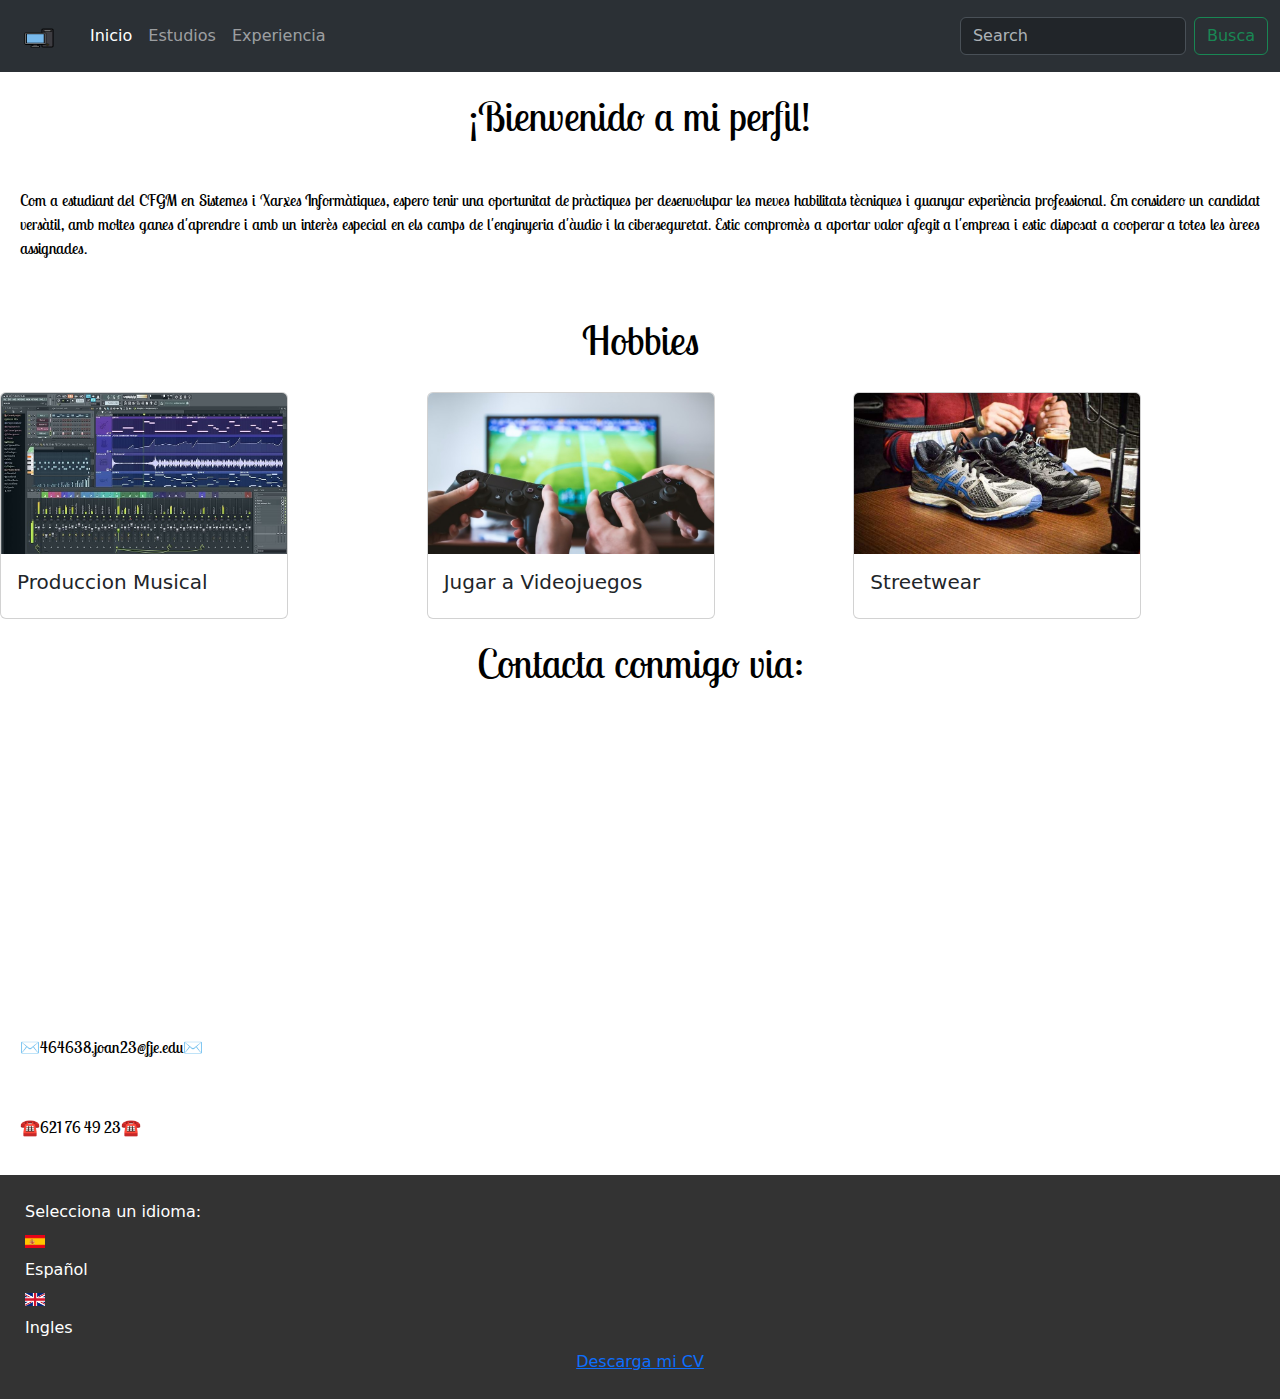
<file: index.html>
<!DOCTYPE html>
<html lang="en">
<head>
    <meta charset="UTF-8">
    <meta name="viewport" content="width=device-width, initial-scale=1.0">
    <title>Curriculum Iker</title>
    <link href="https://cdn.jsdelivr.net/npm/bootstrap@5.3.3/dist/css/bootstrap.min.css" rel="stylesheet" integrity="sha384-QWTKZyjpPEjISv5WaRU9OFeRpok6YctnYmDr5pNlyT2bRjXh0JMhjY6hW+ALEwIH" crossorigin="anonymous">
    <link rel="stylesheet" href="./css/estils.css">
    <link rel="shortcut icon" href="./img/logo.png" type="image/x-icon">
    <link rel="preconnect" href="https://fonts.googleapis.com">
    <link rel="preconnect" href="https://fonts.gstatic.com" crossorigin>
    <link href="https://fonts.googleapis.com/css2?family=Lobster+Two:ital,wght@0,400;0,700;1,400;1,700&display=swap" rel="stylesheet">
</head>
<body>
    <script src="https://cdn.jsdelivr.net/npm/bootstrap@5.3.3/dist/js/bootstrap.bundle.min.js" integrity="sha384-YvpcrYf0tY3lHB60NNkmXc5s9fDVZLESaAA55NDzOxhy9GkcIdslK1eN7N6jIeHz" crossorigin="anonymous"></script>
    <header>
        <nav class="navbar navbar-expand-lg bg-body-tertiary" data-bs-theme="dark">
            <div class="container-fluid">
                <nav class="navbar bg-body-tertiary">
                    <div class="container">
                      <a class="navbar-brand" href="#">
                        <img src="./img/logo.png" alt="Bootstrap" width="30" height="24">
                      </a>
                    </div>
                  </nav>
                <button class="navbar-toggler" type="button" data-bs-toggle="collapse" data-bs-target="#navbarSupportedContent" aria-controls="navbarSupportedContent" aria-expanded="false" aria-label="Toggle navigation">
                  <span class="navbar-toggler-icon"></span>
                </button>
                <div class="collapse navbar-collapse" id="navbarSupportedContent">
                  <ul class="navbar-nav me-auto mb-2 mb-lg-0">
                    <li class="nav-item">
                      <a class="nav-link active" aria-current="page" href="./index.html">Inicio</a>
                    </li>
                    <li class="nav-item">
                      <a class="nav-link" href="./view/estudis.html">Estudios</a>
                    </li>
                    <li class="nav-item">
                      <a class="nav-link" href="./view/experiencia.html">Experiencia</a>
                    </li>    
                  </ul>
                  <form class="d-flex" role="search">
                    <input class="form-control me-2" type="search" placeholder="Search" aria-label="Search">
                    <button class="btn btn-outline-success" type="submit">Busca</button>
                  </form>
                </div>
              </div>
            </nav>
          </nav>
    </header>
    <div class="titulo">
    <h1>¡Bienvenido a mi perfil!</h1>
    </div>
    <div class="textos1">
     <p>Com a estudiant del CFGM en Sistemes i Xarxes Informàtiques, espero tenir una oportunitat de pràctiques per desenvolupar les meves habilitats tècniques i guanyar experiència professional. Em considero un candidat versàtil, amb moltes ganes d'aprendre i amb un interès especial en els camps de l'enginyeria d'àudio i la ciberseguretat. Estic compromès a aportar valor afegit a l'empresa i estic disposat a cooperar a totes les àrees assignades.
    </p>   
    </div>
    <div class="titulo">
      <h1>Hobbies</h1>
  </div>
  <div class="contenedor-flex">
    <div class="card2">
      <div class="card" style="width: 18rem;">
        <img src="./img/hob1.jpg" class="card-img-top" alt="...">
        <div class="card-body">
          <h5 class="card-title">Produccion Musical</h5>
        </div>
      </div>
    </div>
    <div class="card2">
      <div class="card" style="width: 18rem;">
        <img src="./img/hob2.jpg" class="card-img-top" alt="...">
        <div class="card-body">
          <h5 class="card-title">Jugar a Videojuegos</h5>
        </div>
      </div>
    </div>
    <div class="card2">
      <div class="card" style="width: 18rem;">
        <img src="./img/hob3.jpg" class="card-img-top" alt="...">
        <div class="card-body">
          <h5 class="card-title">Streetwear</h5>
        </div>
      </div>
    </div>
    </div>
    </div>
  </div>
    <div class="titulo">
        <h1>Contacta conmigo via:</h1>
    </div>
    <div class="contenedor-flex">
        <iframe src="https://www.google.com/maps/embed?pb=!1m18!1m12!1m3!1d2995.1128636251487!2d2.1047222754404538!3d41.34990049832059!2m3!1f0!2f0!3f0!3m2!1i1024!2i768!4f13.1!3m3!1m2!1s0x12a498d64bd023fd%3A0x26089fc39cb352a3!2sJesuitas%20Bellvitge%20-%20Centro%20de%20Estudios%20Joan%20XXIII!5e0!3m2!1sca!2ses!4v1714141359834!5m2!1sca!2ses" width="400" height="300" style="border:0;" allowfullscreen="" loading="lazy" referrerpolicy="no-referrer-when-downgrade" class="card2"></iframe>
    </div>
    <div class="textos2">
    <p>✉️464638.joan23@fje.edu✉️</p>
    </div>
    <div class="textos2">
    <p>☎️621 76 49 23☎️</p>
    </div>
    <footer>
        <p>Selecciona un idioma:</p>
        <a href="./index.html"><img src="./img/esp.png" alt=""></a>
        <p>Español</p>
        <a href="./view/en/index_en.html"><img src="./img/eng.jpg" alt=""></a>
        <p>Ingles</p>
        <div class="contenedor-flex">
        <a href="https://drive.usercontent.google.com/u/0/uc?id=1cZrj9scFrBq3fXDsBuHYjrIKKdFHmf4o&export=download" >Descarga mi CV</a>
        </div>
    </footer>
</body>
</html>
</file>
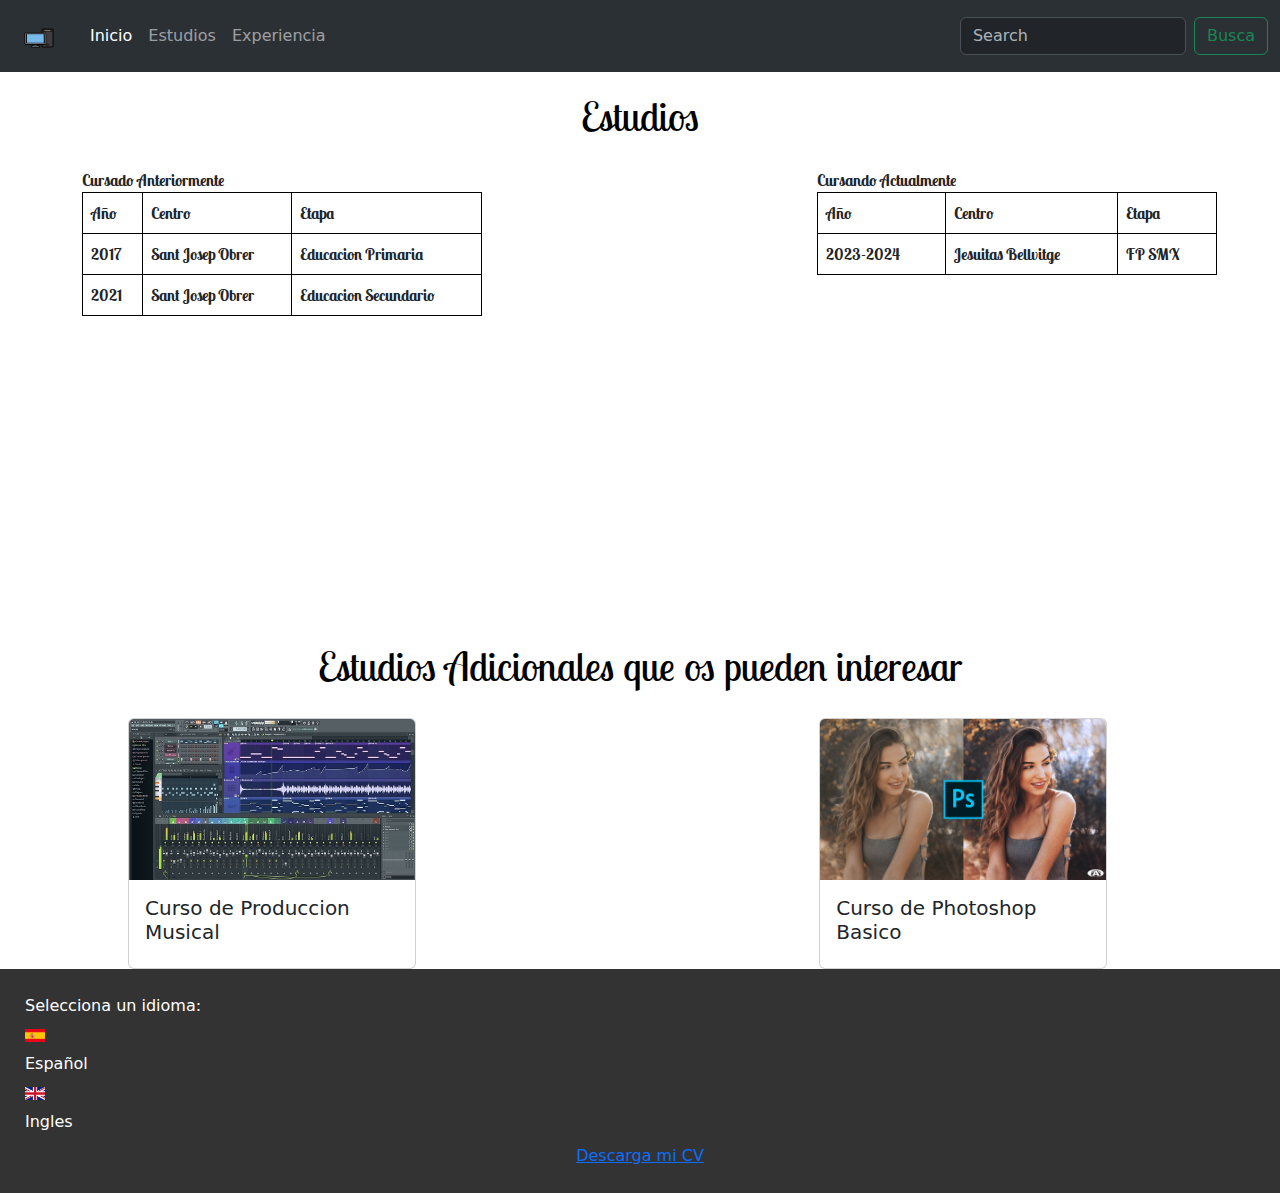
<file: view/estudis.html>
<!DOCTYPE html>
<html lang="en">
<head>
    <meta charset="UTF-8">
    <meta name="viewport" content="width=device-width, initial-scale=1.0">
    <title>Curriculum Iker</title>
    <link href="https://cdn.jsdelivr.net/npm/bootstrap@5.3.3/dist/css/bootstrap.min.css" rel="stylesheet" integrity="sha384-QWTKZyjpPEjISv5WaRU9OFeRpok6YctnYmDr5pNlyT2bRjXh0JMhjY6hW+ALEwIH" crossorigin="anonymous">
    <link rel="stylesheet" href="../css/estils.css">
    <link rel="shortcut icon" href="../img/logo.png" type="image/x-icon">
    <link rel="preconnect" href="https://fonts.googleapis.com">
    <link rel="preconnect" href="https://fonts.gstatic.com" crossorigin>
    <link href="https://fonts.googleapis.com/css2?family=Lobster+Two:ital,wght@0,400;0,700;1,400;1,700&display=swap" rel="stylesheet">
</head>
<body>
    <script src="https://cdn.jsdelivr.net/npm/bootstrap@5.3.3/dist/js/bootstrap.bundle.min.js" integrity="sha384-YvpcrYf0tY3lHB60NNkmXc5s9fDVZLESaAA55NDzOxhy9GkcIdslK1eN7N6jIeHz" crossorigin="anonymous"></script>
    <header>
        <nav class="navbar navbar-expand-lg bg-body-tertiary" data-bs-theme="dark">
            <div class="container-fluid">
                <nav class="navbar bg-body-tertiary">
                    <div class="container">
                      <a class="navbar-brand" href="#">
                        <img src="../img/logo.png" alt="Bootstrap" width="30" height="24">
                      </a>
                    </div>
                  </nav>
                <button class="navbar-toggler" type="button" data-bs-toggle="collapse" data-bs-target="#navbarSupportedContent" aria-controls="navbarSupportedContent" aria-expanded="false" aria-label="Toggle navigation">
                  <span class="navbar-toggler-icon"></span>
                </button>
                <div class="collapse navbar-collapse" id="navbarSupportedContent">
                  <ul class="navbar-nav me-auto mb-2 mb-lg-0">
                    <li class="nav-item">
                      <a class="nav-link active" aria-current="page" href="../index.html">Inicio</a>
                    </li>
                    <li class="nav-item">
                      <a class="nav-link" href="../view/estudis.html">Estudios</a>
                    </li>
                    <li class="nav-item">
                      <a class="nav-link" href="../view/experiencia.html">Experiencia</a>
                    </li>    
                  </ul>
                  <form class="d-flex" role="search">
                    <input class="form-control me-2" type="search" placeholder="Search" aria-label="Search">
                    <button class="btn btn-outline-success" type="submit">Busca</button>
                  </form>
                </div>
              </div>
            </nav>
          </nav>
    </header>
<div class="titulo">
<h1>Estudios</h1>
</div>
<div>
  <div class="container">
    <div class="column">Cursado Anteriormente
      <table border="1">
        <tr>
            <th>Año</th>
            <th colspan="1">Centro</th>
            <th>Etapa</th>
        </tr>
        <tr>
            <th>2017</th>
            <th>Sant Josep Obrer</th>
            <th>Educacion Primaria</th>
        </tr>
        <tr>
          <th>2021</th>
          <th>Sant Josep Obrer</th>
          <th>Educacion Secundario </th>
      </tr>
    </table>
    <iframe src="https://www.google.com/maps/embed?pb=!1m18!1m12!1m3!1d2993.9395435674446!2d2.1024917!3d41.37539820000001!2m3!1f0!2f0!3f0!3m2!1i1024!2i768!4f13.1!3m3!1m2!1s0x12a49903f79f89a9%3A0xa4863ccd5bae5d59!2sCol%C2%B7legi%20Sant%20Josep%20Obrer!5e0!3m2!1sca!2ses!4v1714744679486!5m2!1sca!2ses" width="400" height="300" style="border:0;" allowfullscreen="" loading="lazy" referrerpolicy="no-referrer-when-downgrade"></iframe>
    </div>

    <div class="column2">Cursando Actualmente
      <table border="1">
        <tr>
            <th>Año</th>
            <th colspan="1">Centro</th>
            <th>Etapa</th>
        </tr>
        <tr>
            <th>2023-2024</th>
            <th>Jesuitas Bellvitge</th>
            <th>FP SMX</th>
        </tr>
    </table>
    <iframe src="https://www.google.com/maps/embed?pb=!1m18!1m12!1m3!1d2995.112863625156!2d2.1047222754404635!3d41.34990049832059!2m3!1f0!2f0!3f0!3m2!1i1024!2i768!4f13.1!3m3!1m2!1s0x12a498d64bd023fd%3A0x26089fc39cb352a3!2sJesuitas%20Bellvitge%20-%20Centro%20de%20Estudios%20Joan%20XXIII!5e0!3m2!1sca!2ses!4v1714744823272!5m2!1sca!2ses" width="400" height="300" style="border:0;" allowfullscreen="" loading="lazy" referrerpolicy="no-referrer-when-downgrade"></iframe> 
    </div>
</div>
<div class="titulo">
  <h1>Estudios Adicionales que os pueden interesar</h1>
</div>
<div class="contenedor-flex3">
  <div class="card2">
    <div class="card" style="width: 18rem;">
      <img src="../img/hob1.jpg" class="card-img-top" alt="...">
      <div class="card-body">
        <h5 class="card-title">Curso de Produccion Musical</h5>
      </div>
    </div>
  </div>
  <div class="contenedor-flex4">
    <div class="card2">
      <div class="card" style="width: 18rem;">
        <img src="../img/ad1.jpg" class="card-img-top" alt="...">
        <div class="card-body">
          <h5 class="card-title">Curso de Photoshop Basico</h5>
        </div>
      </div>
  </div>
  </div>
</div>
<footer>
    <p>Selecciona un idioma:</p>
    <a href="./estudis.html"><img src="../img/esp.png" alt=""></a>
    <p>Español</p>
    <a href="./en/education.html"><img src="../img/eng.jpg" alt=""></a>
    <p>Ingles</p>
    <div class="contenedor-flex">
    <a href="https://drive.usercontent.google.com/u/0/uc?id=1cZrj9scFrBq3fXDsBuHYjrIKKdFHmf4o&export=download" >Descarga mi CV</a>
    </div>
</footer>
</body>
</html>
</file>
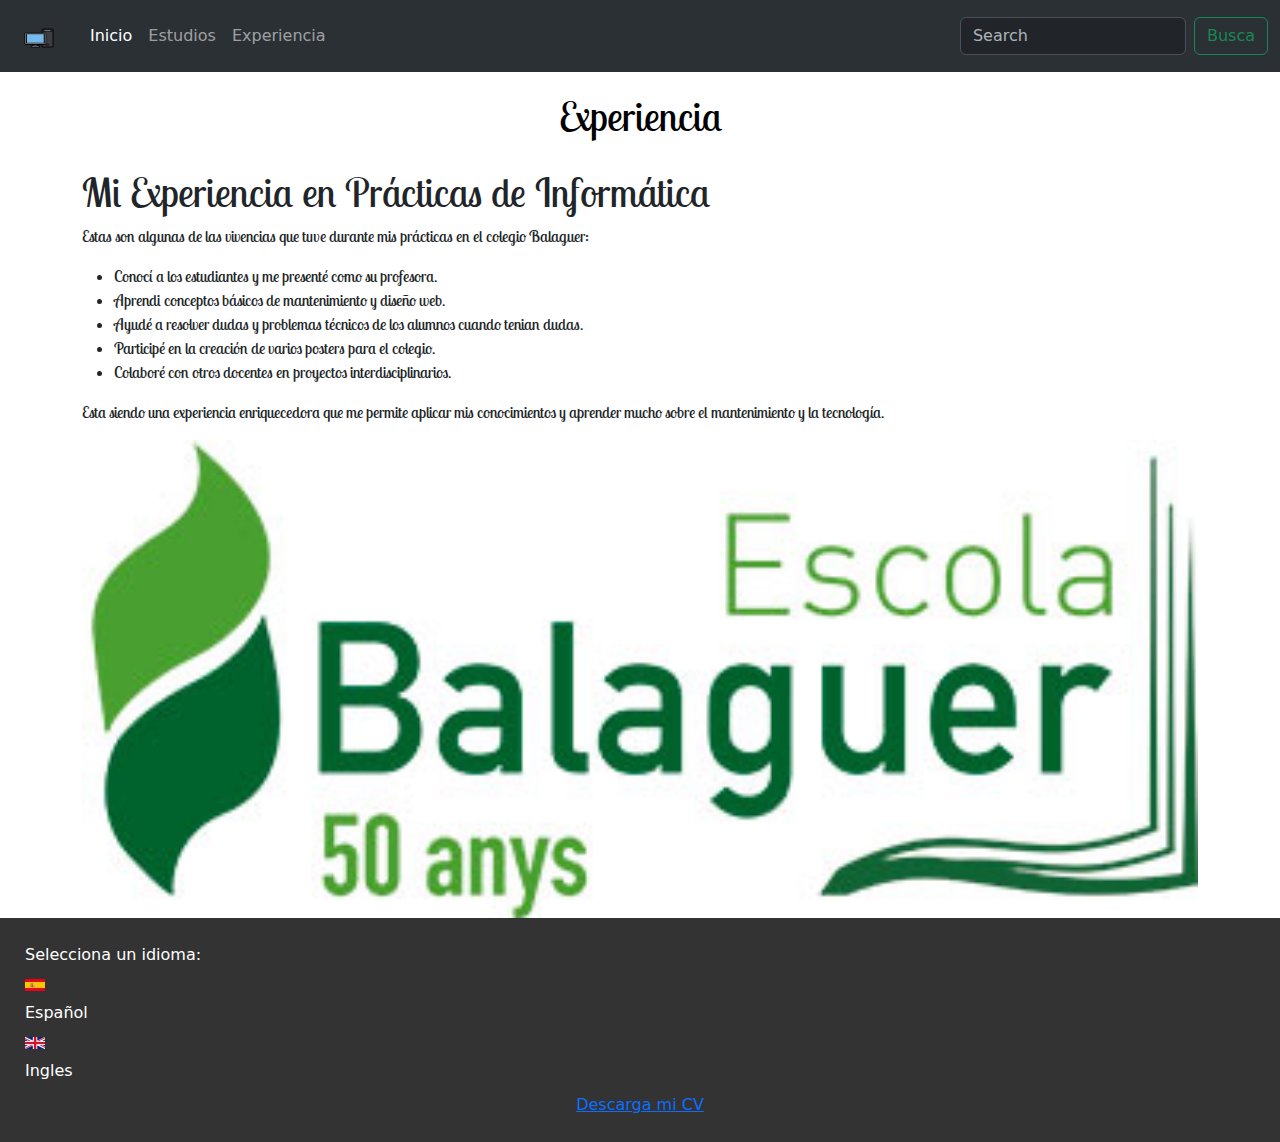
<file: view/experiencia.html>
<!DOCTYPE html>
<html lang="en">
<head>
    <meta charset="UTF-8">
    <meta name="viewport" content="width=device-width, initial-scale=1.0">
    <title>Curriculum Iker</title>
    <link href="https://cdn.jsdelivr.net/npm/bootstrap@5.3.3/dist/css/bootstrap.min.css" rel="stylesheet" integrity="sha384-QWTKZyjpPEjISv5WaRU9OFeRpok6YctnYmDr5pNlyT2bRjXh0JMhjY6hW+ALEwIH" crossorigin="anonymous">
    <link rel="stylesheet" href="../css/estils.css">
    <link rel="shortcut icon" href="../img/logo.png" type="image/x-icon">
    <link rel="preconnect" href="https://fonts.googleapis.com">
    <link rel="preconnect" href="https://fonts.gstatic.com" crossorigin>
    <link href="https://fonts.googleapis.com/css2?family=Lobster+Two:ital,wght@0,400;0,700;1,400;1,700&display=swap" rel="stylesheet">
</head>
<body>
    <script src="https://cdn.jsdelivr.net/npm/bootstrap@5.3.3/dist/js/bootstrap.bundle.min.js" integrity="sha384-YvpcrYf0tY3lHB60NNkmXc5s9fDVZLESaAA55NDzOxhy9GkcIdslK1eN7N6jIeHz" crossorigin="anonymous"></script>
    <header>
        <nav class="navbar navbar-expand-lg bg-body-tertiary" data-bs-theme="dark">
            <div class="container-fluid">
                <nav class="navbar bg-body-tertiary">
                    <div class="container">
                      <a class="navbar-brand" href="#">
                        <img src="../img/logo.png" alt="Bootstrap" width="30" height="24">
                      </a>
                    </div>
                  </nav>
                <button class="navbar-toggler" type="button" data-bs-toggle="collapse" data-bs-target="#navbarSupportedContent" aria-controls="navbarSupportedContent" aria-expanded="false" aria-label="Toggle navigation">
                  <span class="navbar-toggler-icon"></span>
                </button>
                <div class="collapse navbar-collapse" id="navbarSupportedContent">
                  <ul class="navbar-nav me-auto mb-2 mb-lg-0">
                    <li class="nav-item">
                      <a class="nav-link active" aria-current="page" href="../index.html">Inicio</a>
                    </li>
                    <li class="nav-item">
                      <a class="nav-link" href="../view/estudis.html">Estudios</a>
                    </li>
                    <li class="nav-item">
                      <a class="nav-link" href="../view/experiencia.html">Experiencia</a>
                    </li>    
                  </ul>
                  <form class="d-flex" role="search">
                    <input class="form-control me-2" type="search" placeholder="Search" aria-label="Search">
                    <button class="btn btn-outline-success" type="submit">Busca</button>
                  </form>
                </div>
              </div>
            </nav>
          </nav>
    </header>
<div class="titulo">
<h1>Experiencia</h1>
</div>
<div class="container">
  <div class="column3">
  <h1>Mi Experiencia en Prácticas de Informática</h1>
  <p>Estas son algunas de las vivencias que tuve durante mis prácticas en el colegio Balaguer:</p>
  <ul>
      <li>Conocí a los estudiantes y me presenté como su profesora.</li>
      <li>Aprendi conceptos básicos de mantenimiento y diseño web.</li>
      <li>Ayudé a resolver dudas y problemas técnicos de los alumnos cuando tenian dudas.</li>
      <li>Participé en la creación de varios posters para el colegio.</li>
      <li>Colaboré con otros docentes en proyectos interdisciplinarios.</li>
  </ul>
  <p>Esta siendo una experiencia enriquecedora que me permite aplicar mis conocimientos y aprender mucho sobre el mantenimiento y la tecnología.</p>
  </div>
</div>
<div class="container">
    <img src="../img/cole.jpg" alt="escola balaguer" class="column4">
  </div>
</div>
<footer>
    <p>Selecciona un idioma:</p>
    <a href="./experiencia.html"><img src="../img/esp.png" alt=""></a>
    <p>Español</p>
    <a href="./en/experience.html"><img src="../img/eng.jpg" alt=""></a>
    <p>Ingles</p>
    <div class="contenedor-flex">
    <a href="https://drive.usercontent.google.com/u/0/uc?id=1cZrj9scFrBq3fXDsBuHYjrIKKdFHmf4o&export=download" >Descarga mi CV</a>
    </div>
</footer>
</body>
</html>
</file>
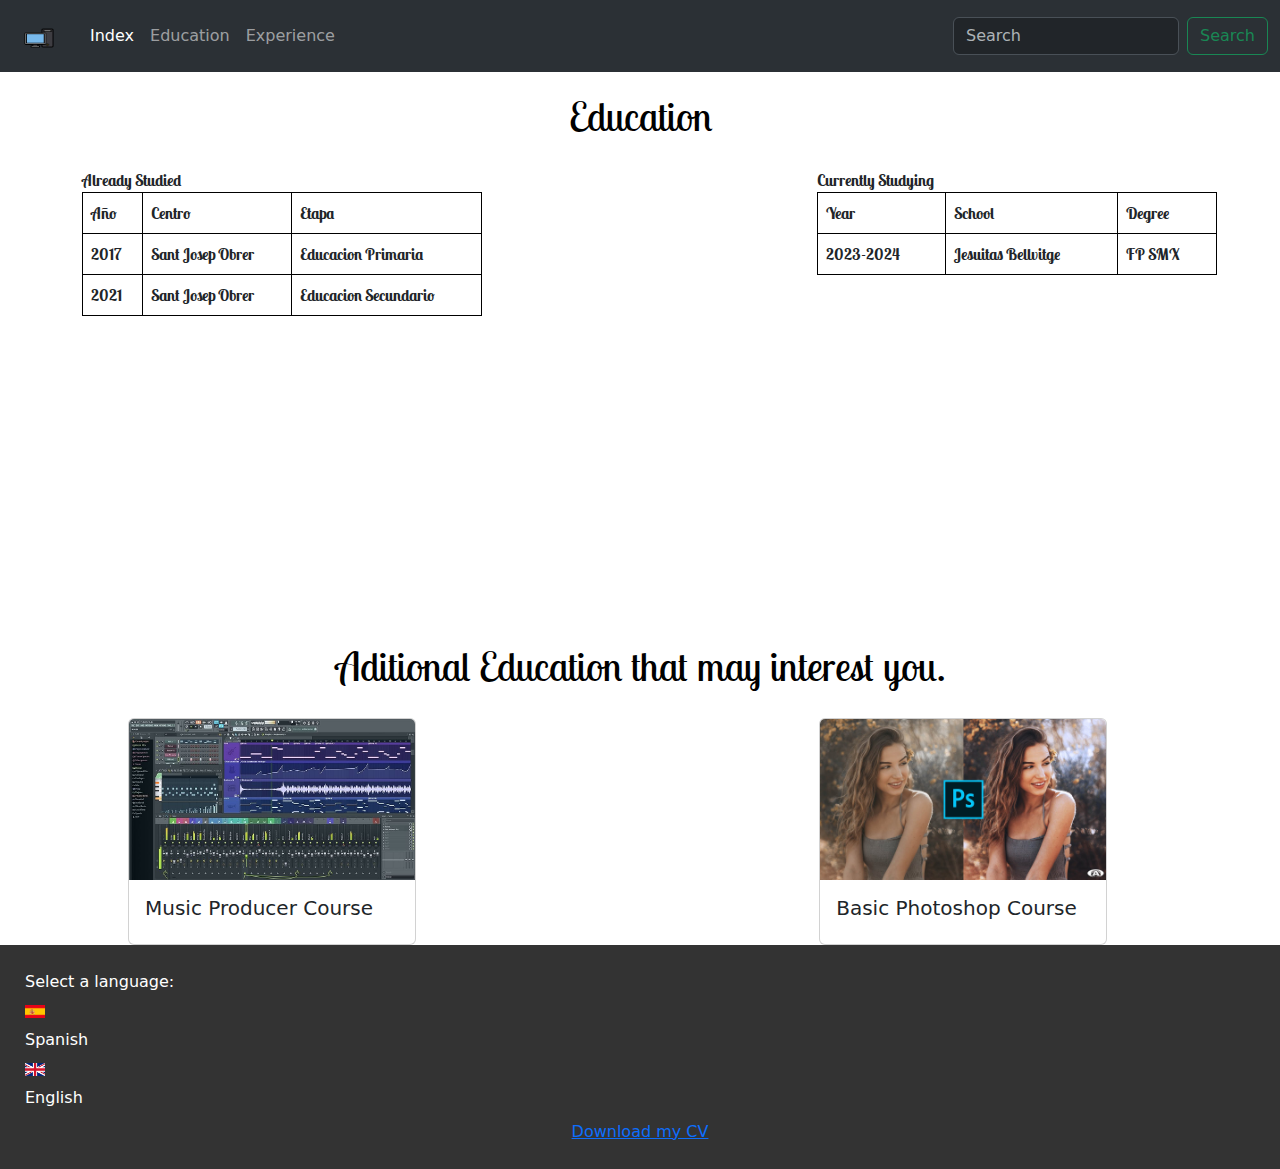
<file: view/en/education.html>
<!DOCTYPE html>
<html lang="en">
<head>
    <meta charset="UTF-8">
    <meta name="viewport" content="width=device-width, initial-scale=1.0">
    <title>Iker's CV</title>
    <link href="https://cdn.jsdelivr.net/npm/bootstrap@5.3.3/dist/css/bootstrap.min.css" rel="stylesheet" integrity="sha384-QWTKZyjpPEjISv5WaRU9OFeRpok6YctnYmDr5pNlyT2bRjXh0JMhjY6hW+ALEwIH" crossorigin="anonymous">
    <link rel="stylesheet" href="../../css/estils.css">
    <link rel="shortcut icon" href="../../img/logo.png" type="image/x-icon">
    <link rel="preconnect" href="https://fonts.googleapis.com">
    <link rel="preconnect" href="https://fonts.gstatic.com" crossorigin>
    <link href="https://fonts.googleapis.com/css2?family=Lobster+Two:ital,wght@0,400;0,700;1,400;1,700&display=swap" rel="stylesheet">
</head>
<body>
    <script src="https://cdn.jsdelivr.net/npm/bootstrap@5.3.3/dist/js/bootstrap.bundle.min.js" integrity="sha384-YvpcrYf0tY3lHB60NNkmXc5s9fDVZLESaAA55NDzOxhy9GkcIdslK1eN7N6jIeHz" crossorigin="anonymous"></script>
    <header>
        <nav class="navbar navbar-expand-lg bg-body-tertiary" data-bs-theme="dark">
            <div class="container-fluid">
                <nav class="navbar bg-body-tertiary">
                    <div class="container">
                      <a class="navbar-brand" href="#">
                        <img src="../../img/logo.png" alt="Bootstrap" width="30" height="24">
                      </a>
                    </div>
                  </nav>
                <button class="navbar-toggler" type="button" data-bs-toggle="collapse" data-bs-target="#navbarSupportedContent" aria-controls="navbarSupportedContent" aria-expanded="false" aria-label="Toggle navigation">
                  <span class="navbar-toggler-icon"></span>
                </button>
                <div class="collapse navbar-collapse" id="navbarSupportedContent">
                  <ul class="navbar-nav me-auto mb-2 mb-lg-0">
                    <li class="nav-item">
                      <a class="nav-link active" aria-current="page" href="../../view/en/index_en.html">Index</a>
                    </li>
                    <li class="nav-item">
                      <a class="nav-link" href="../../view/en/education.html">Education</a>
                    </li>
                    <li class="nav-item">
                      <a class="nav-link" href="../../view/en/experience.html">Experience</a>
                    </li>    
                  </ul>
                  <form class="d-flex" role="search">
                    <input class="form-control me-2" type="search" placeholder="Search" aria-label="Search">
                    <button class="btn btn-outline-success" type="submit">Search</button>
                  </form>
                </div>
              </div>
            </nav>
          </nav>
    </header>
<div class="titulo">
<h1>Education</h1>
</div>
<div>
  <div class="container">
    <div class="column">Already Studied
      <table border="1">
        <tr>
            <th>Año</th>
            <th colspan="1">Centro</th>
            <th>Etapa</th>
        </tr>
        <tr>
            <th>2017</th>
            <th>Sant Josep Obrer</th>
            <th>Educacion Primaria</th>
        </tr>
        <tr>
          <th>2021</th>
          <th>Sant Josep Obrer</th>
          <th>Educacion Secundario </th>
      </tr>
    </table>
    <iframe src="https://www.google.com/maps/embed?pb=!1m18!1m12!1m3!1d2993.9395435674446!2d2.1024917!3d41.37539820000001!2m3!1f0!2f0!3f0!3m2!1i1024!2i768!4f13.1!3m3!1m2!1s0x12a49903f79f89a9%3A0xa4863ccd5bae5d59!2sCol%C2%B7legi%20Sant%20Josep%20Obrer!5e0!3m2!1sca!2ses!4v1714744679486!5m2!1sca!2ses" width="400" height="300" style="border:0;" allowfullscreen="" loading="lazy" referrerpolicy="no-referrer-when-downgrade"></iframe>
    </div>

    <div class="column2">Currently Studying
      <table border="1">
        <tr>
            <th>Year</th>
            <th colspan="1">School</th>
            <th>Degree</th>
        </tr>
        <tr>
            <th>2023-2024</th>
            <th>Jesuitas Bellvitge</th>
            <th>FP SMX</th>
        </tr>
    </table>
    <iframe src="https://www.google.com/maps/embed?pb=!1m18!1m12!1m3!1d2995.112863625156!2d2.1047222754404635!3d41.34990049832059!2m3!1f0!2f0!3f0!3m2!1i1024!2i768!4f13.1!3m3!1m2!1s0x12a498d64bd023fd%3A0x26089fc39cb352a3!2sJesuitas%20Bellvitge%20-%20Centro%20de%20Estudios%20Joan%20XXIII!5e0!3m2!1sca!2ses!4v1714744823272!5m2!1sca!2ses" width="400" height="300" style="border:0;" allowfullscreen="" loading="lazy" referrerpolicy="no-referrer-when-downgrade"></iframe> 
    </div>
</div>
<div class="titulo">
  <h1>Aditional Education that may interest you.</h1>
</div>
<div class="contenedor-flex3">
  <div class="card2">
    <div class="card" style="width: 18rem;">
      <img src="../../img/hob1.jpg" class="card-img-top" alt="...">
      <div class="card-body">
        <h5 class="card-title">Music Producer Course</h5>
      </div>
    </div>
  </div>
  <div class="contenedor-flex4">
    <div class="card2">
      <div class="card" style="width: 18rem;">
        <img src="../../img/ad1.jpg" class="card-img-top" alt="...">
        <div class="card-body">
          <h5 class="card-title">Basic Photoshop Course</h5>
        </div>
      </div>
  </div>
  </div>
</div>
<footer>
    <p>Select a language:</p>
    <a href="../estudis.html"><img src="../../img/esp.png" alt=""></a>
    <p>Spanish</p>
    <a href="../en/education.html"><img src="../../img/eng.jpg" alt=""></a>
    <p>English</p>
    <div class="contenedor-flex">
    <a href="https://drive.usercontent.google.com/u/0/uc?id=1cZrj9scFrBq3fXDsBuHYjrIKKdFHmf4o&export=download" >Download my CV</a>
    </div>
</footer>
</body>
</html>
</file>
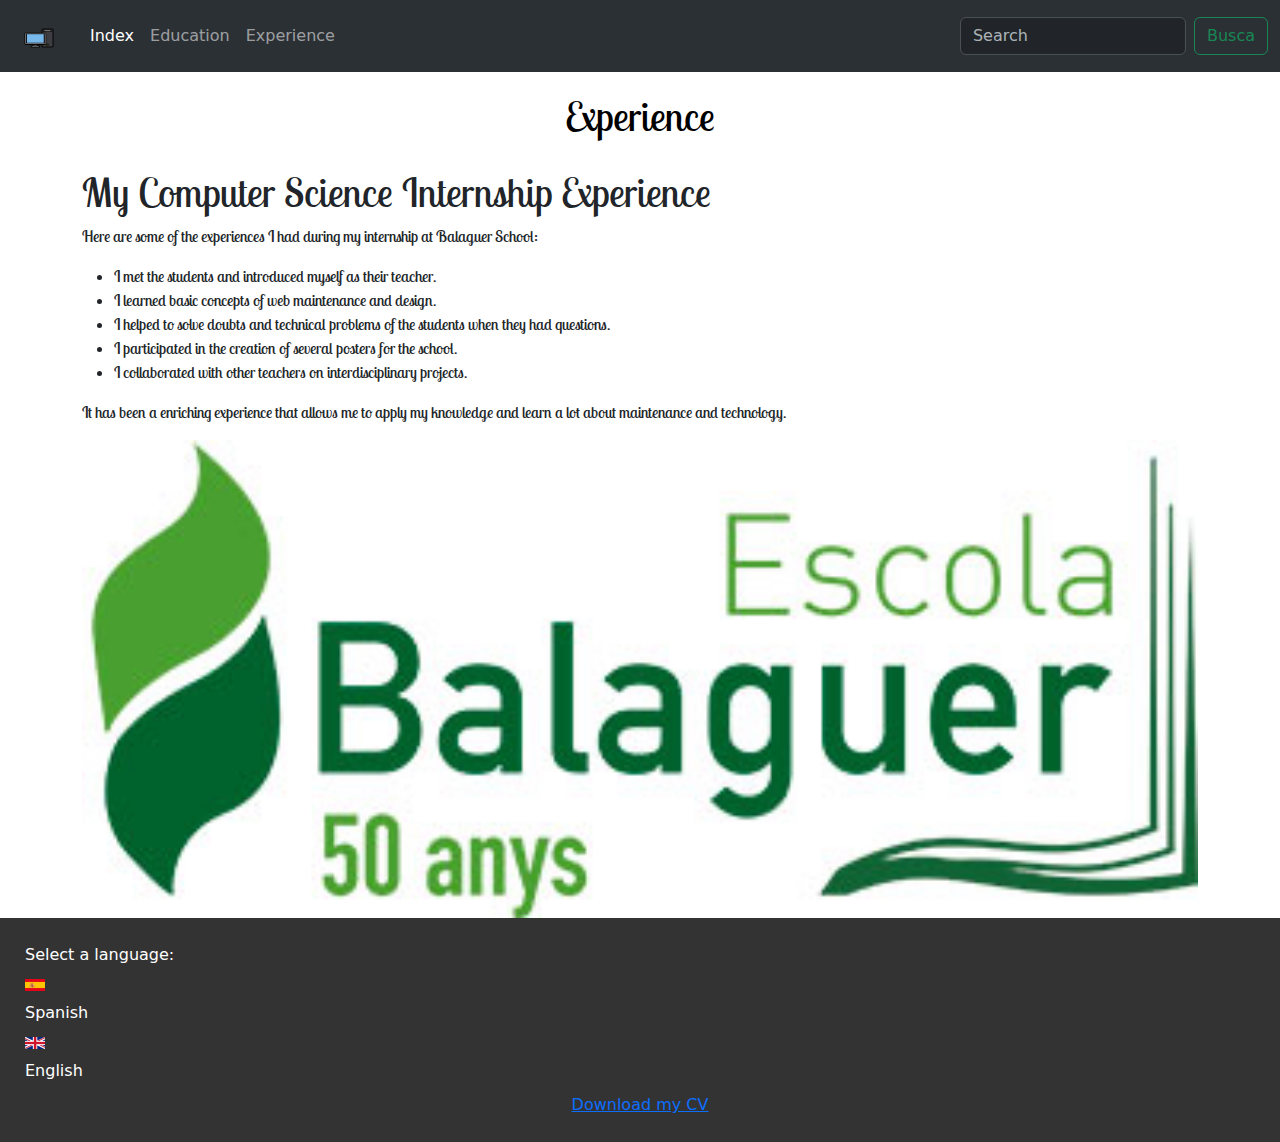
<file: view/en/experience.html>
<!DOCTYPE html>
<html lang="en">
<head>
    <meta charset="UTF-8">
    <meta name="viewport" content="width=device-width, initial-scale=1.0">
    <title>Iker's CV</title>
    <link href="https://cdn.jsdelivr.net/npm/bootstrap@5.3.3/dist/css/bootstrap.min.css" rel="stylesheet" integrity="sha384-QWTKZyjpPEjISv5WaRU9OFeRpok6YctnYmDr5pNlyT2bRjXh0JMhjY6hW+ALEwIH" crossorigin="anonymous">
    <link rel="stylesheet" href="../../css/estils.css">
    <link rel="shortcut icon" href="../../img/logo.png" type="image/x-icon">
    <link rel="preconnect" href="https://fonts.googleapis.com">
    <link rel="preconnect" href="https://fonts.gstatic.com" crossorigin>
    <link href="https://fonts.googleapis.com/css2?family=Lobster+Two:ital,wght@0,400;0,700;1,400;1,700&display=swap" rel="stylesheet">
</head>
<body>
    <script src="https://cdn.jsdelivr.net/npm/bootstrap@5.3.3/dist/js/bootstrap.bundle.min.js" integrity="sha384-YvpcrYf0tY3lHB60NNkmXc5s9fDVZLESaAA55NDzOxhy9GkcIdslK1eN7N6jIeHz" crossorigin="anonymous"></script>
    <header>
        <nav class="navbar navbar-expand-lg bg-body-tertiary" data-bs-theme="dark">
            <div class="container-fluid">
                <nav class="navbar bg-body-tertiary">
                    <div class="container">
                      <a class="navbar-brand" href="#">
                        <img src="../../img/logo.png" alt="Bootstrap" width="30" height="24">
                      </a>
                    </div>
                  </nav>
                <button class="navbar-toggler" type="button" data-bs-toggle="collapse" data-bs-target="#navbarSupportedContent" aria-controls="navbarSupportedContent" aria-expanded="false" aria-label="Toggle navigation">
                  <span class="navbar-toggler-icon"></span>
                </button>
                <div class="collapse navbar-collapse" id="navbarSupportedContent">
                  <ul class="navbar-nav me-auto mb-2 mb-lg-0">
                    <li class="nav-item">
                      <a class="nav-link active" aria-current="page" href="../en/index_en.html">Index</a>
                    </li>
                    <li class="nav-item">
                      <a class="nav-link" href="../en/education.html">Education</a>
                    </li>
                    <li class="nav-item">
                      <a class="nav-link" href="../en/experience.html">Experience</a>
                    </li>    
                  </ul>
                  <form class="d-flex" role="search">
                    <input class="form-control me-2" type="search" placeholder="Search" aria-label="Search">
                    <button class="btn btn-outline-success" type="submit">Busca</button>
                  </form>
                </div>
              </div>
            </nav>
          </nav>
    </header>
<div class="titulo">
<h1>Experience</h1>
</div>
<div class="container">
  <div class="column3">
  <h1>My Computer Science Internship Experience</h1>
  <p>Here are some of the experiences I had during my internship at Balaguer School:</p>
  <ul>
      <li>I met the students and introduced myself as their teacher.</li>
      <li>I learned basic concepts of web maintenance and design.</li>
      <li>I helped to solve doubts and technical problems of the students when they had questions.</li>
      <li>I participated in the creation of several posters for the school.</li>
      <li>I collaborated with other teachers on interdisciplinary projects.</li>
  </ul>
  <p>It has been a enriching experience that allows me to apply my knowledge and learn a lot about maintenance and technology.</p>
  </div>
</div>
<div class="container">
    <img src="../../img/cole.jpg" alt="escola balaguer" class="column4">
  </div>
</div>
<footer>
    <p>Select a language:</p>
    <a href="../experiencia.html"><img src="../../img/esp.png" alt=""></a>
    <p>Spanish</p>
    <a href="../en/experience.html"><img src="../../img/eng.jpg" alt=""></a>
    <p>English</p>
    <div class="contenedor-flex">
    <a href="https://drive.usercontent.google.com/u/0/uc?id=1cZrj9scFrBq3fXDsBuHYjrIKKdFHmf4o&export=download" >Download my CV</a>
    </div>
</footer>
</body>
</html>
</file>
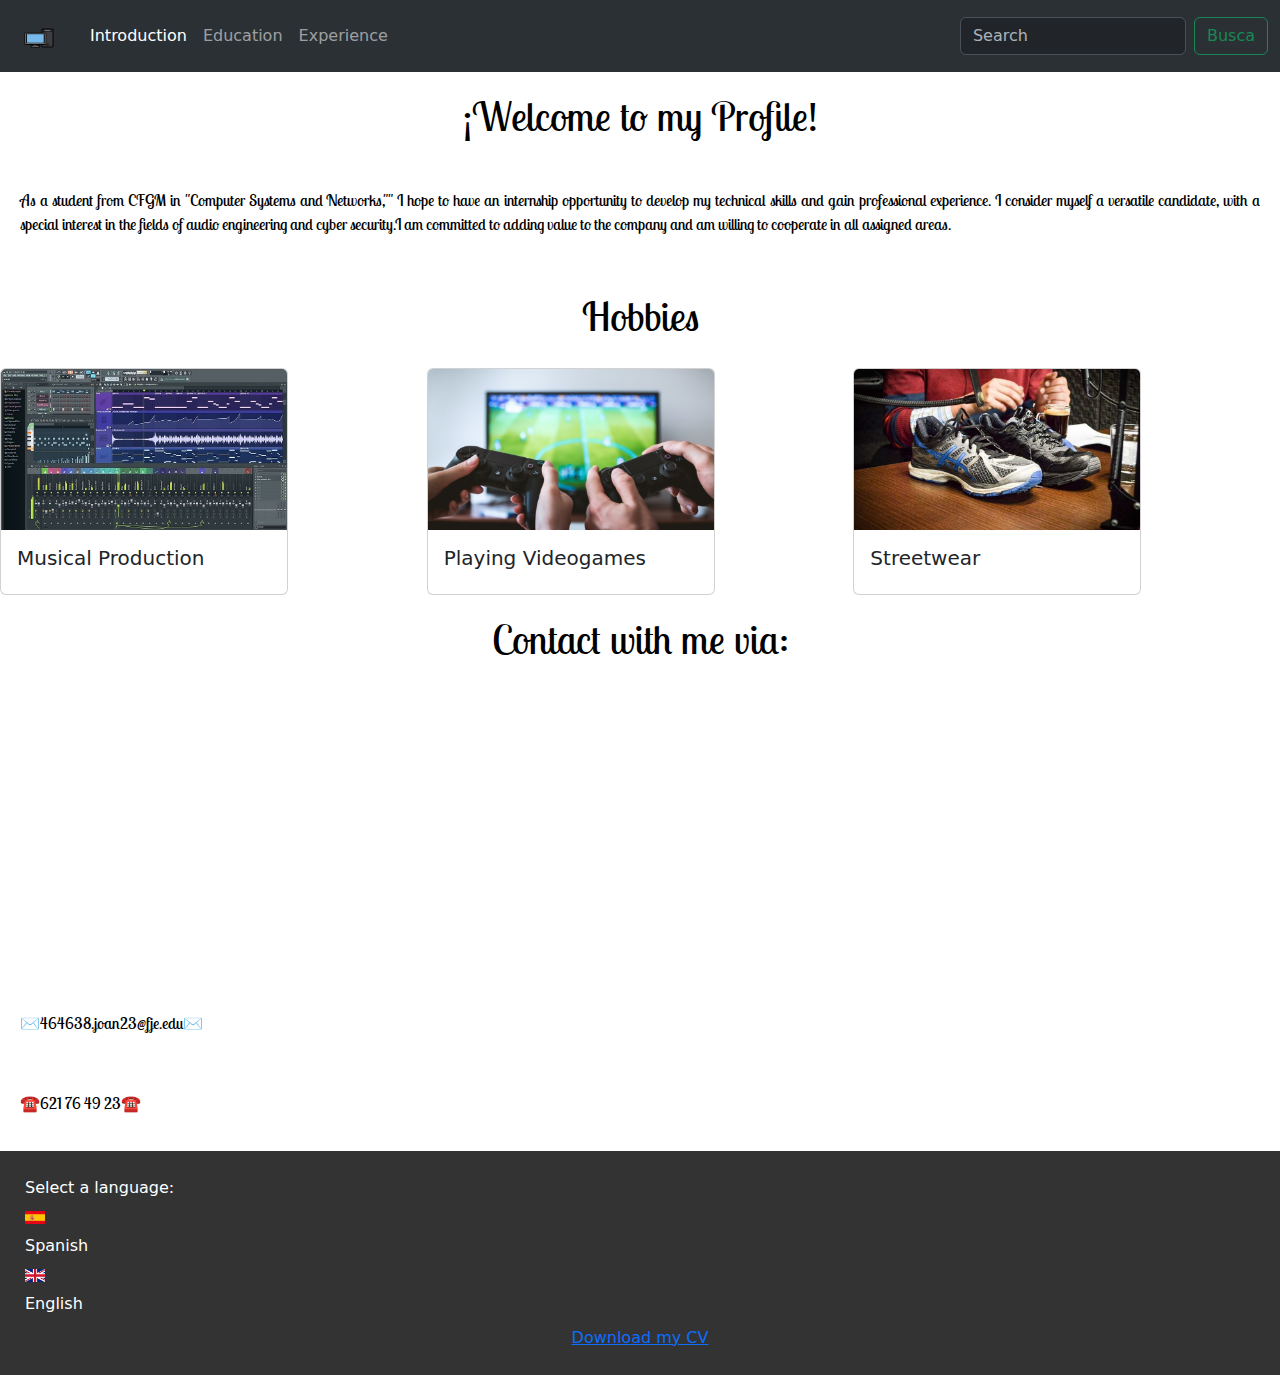
<file: view/en/index_en.html>
<!DOCTYPE html>
<html lang="en">
<head>
    <meta charset="UTF-8">
    <meta name="viewport" content="width=device-width, initial-scale=1.0">
    <title>Iker's CV</title>
    <link href="https://cdn.jsdelivr.net/npm/bootstrap@5.3.3/dist/css/bootstrap.min.css" rel="stylesheet" integrity="sha384-QWTKZyjpPEjISv5WaRU9OFeRpok6YctnYmDr5pNlyT2bRjXh0JMhjY6hW+ALEwIH" crossorigin="anonymous">
    <link rel="stylesheet" href="../../css/estils.css">
    <link rel="shortcut icon" href="../../img/logo.png" type="image/x-icon">
    <link rel="preconnect" href="https://fonts.googleapis.com">
    <link rel="preconnect" href="https://fonts.gstatic.com" crossorigin>
    <link href="https://fonts.googleapis.com/css2?family=Lobster+Two:ital,wght@0,400;0,700;1,400;1,700&display=swap" rel="stylesheet">
</head>
<body>
    <script src="https://cdn.jsdelivr.net/npm/bootstrap@5.3.3/dist/js/bootstrap.bundle.min.js" integrity="sha384-YvpcrYf0tY3lHB60NNkmXc5s9fDVZLESaAA55NDzOxhy9GkcIdslK1eN7N6jIeHz" crossorigin="anonymous"></script>
    <header>
        <nav class="navbar navbar-expand-lg bg-body-tertiary" data-bs-theme="dark">
            <div class="container-fluid">
                <nav class="navbar bg-body-tertiary">
                    <div class="container">
                      <a class="navbar-brand" href="#">
                        <img src="../../img/logo.png" alt="Bootstrap" width="30" height="24">
                      </a>
                    </div>
                  </nav>
                <button class="navbar-toggler" type="button" data-bs-toggle="collapse" data-bs-target="#navbarSupportedContent" aria-controls="navbarSupportedContent" aria-expanded="false" aria-label="Toggle navigation">
                  <span class="navbar-toggler-icon"></span>
                </button>
                <div class="collapse navbar-collapse" id="navbarSupportedContent">
                  <ul class="navbar-nav me-auto mb-2 mb-lg-0">
                    <li class="nav-item">
                      <a class="nav-link active" aria-current="page" href="../en/index_en.html">Introduction</a>
                    </li>
                    <li class="nav-item">
                      <a class="nav-link" href="../en/education.html">Education</a>
                    </li>
                    <li class="nav-item">
                      <a class="nav-link" href="../en/experience.html">Experience</a>
                    </li>    
                  </ul>
                  <form class="d-flex" role="search">
                    <input class="form-control me-2" type="search" placeholder="Search" aria-label="Search">
                    <button class="btn btn-outline-success" type="submit">Busca</button>
                  </form>
                </div>
              </div>
            </nav>
          </nav>
    </header>
    <div class="titulo">
    <h1>¡Welcome to my Profile!</h1>
    </div>
    <div class="textos1">
    <p>As a student from CFGM in "Computer Systems and Networks,"" I hope to have an internship opportunity to develop my technical skills and gain professional experience. I consider myself a versatile candidate,  with a special interest in the fields of audio engineering and cyber security.I am committed to adding value to the company and am willing to cooperate in all assigned areas.
    </p>   
    </div>
    <div class="titulo">
      <h1>Hobbies</h1>
  </div>
  <div class="contenedor-flex">
    <div class="card2">
      <div class="card" style="width: 18rem;">
        <img src="../../img/hob1.jpg" class="card-img-top" alt="...">
        <div class="card-body">
          <h5 class="card-title">Musical Production</h5>
        </div>
      </div>
    </div>
    <div class="card2">
      <div class="card" style="width: 18rem;">
        <img src="../../img/hob2.jpg" class="card-img-top" alt="...">
        <div class="card-body">
          <h5 class="card-title">Playing Videogames</h5>
        </div>
      </div>
    </div>
    <div class="card2">
      <div class="card" style="width: 18rem;">
        <img src="../../img/hob3.jpg" class="card-img-top" alt="...">
        <div class="card-body">
          <h5 class="card-title">Streetwear</h5>
        </div>
      </div>
    </div>
    </div>
    </div>
  </div>
    <div class="titulo">
        <h1>Contact with me via:</h1>
    </div>
    <div class="contenedor-flex">
        <iframe src="https://www.google.com/maps/embed?pb=!1m18!1m12!1m3!1d2995.1128636251487!2d2.1047222754404538!3d41.34990049832059!2m3!1f0!2f0!3f0!3m2!1i1024!2i768!4f13.1!3m3!1m2!1s0x12a498d64bd023fd%3A0x26089fc39cb352a3!2sJesuitas%20Bellvitge%20-%20Centro%20de%20Estudios%20Joan%20XXIII!5e0!3m2!1sca!2ses!4v1714141359834!5m2!1sca!2ses" width="400" height="300" style="border:0;" allowfullscreen="" loading="lazy" referrerpolicy="no-referrer-when-downgrade" class="card2"></iframe>
    </div>
    <div class="textos2">
    <p>✉️464638.joan23@fje.edu✉️</p>
    </div>
    <div class="textos2">
    <p>☎️621 76 49 23☎️</p>
    </div>
    <footer>
        <p>Select a language:</p>
        <a href="../../index.html"><img src="../../img/esp.png" alt=""></a>
        <p>Spanish</p>
        <a href="../../view/en/index_en.html"><img src="../../img/eng.jpg" alt=""></a>
        <p>English</p>
        <div class="contenedor-flex">
        <a href="https://drive.usercontent.google.com/u/0/uc?id=1cZrj9scFrBq3fXDsBuHYjrIKKdFHmf4o&export=download" >Download my CV</a>
        </div>
    </footer>
</body>
</html>
</file>
<file: css/estils.css>
.titulo {
    color: #000000; /* Texto blanco */
    padding: 20px;
    text-align: center;
    font-family: "Lobster Two", sans-serif;
    font-weight: 700;
    font-style: normal;
}
.textos1 {
    color: #000000; /* Texto blanco */
    padding: 20px;
    text-align: justify;
    font-family: "Lobster Two", sans-serif;
    font-weight: 500;
    font-style: normal;
}
.textos {
    color: #000000; /* Texto blanco */
    padding: 20px;
    text-align: justify;
    font-family: "Lobster Two", sans-serif;
    font-weight: 200;
    font-style: normal;
}
.textos2 {
    color: #000000; /* Texto blanco */
    padding: 20px;
    text-align: center;
    font-family: "Lobster Two", sans-serif;
    font-weight: 200;
    font-style: normal;
    display: flex;
}
.container {
    display: flex;
}

.column {
    flex: 1;
    text-align: justify;
    font-family: "Lobster Two", sans-serif;
    font-weight: 700;
}
.column2 {
    flex: 1;
    text-align: justify;
    font-family: "Lobster Two", sans-serif;
    font-weight: 700;
    padding-left: 30%;
}
.column3 {
    flex: 1;
    text-align: justify;
    font-family: "Lobster Two", sans-serif;
    font-weight: 400;
}
.column4 {
    flex: 1;
}

.card2{
    flex: 1;
}
.contenedor-flex {
    display: flex;
    justify-content: center;
    align-items: center; 
  }
.contenedor-flex2 {
    display: flex;
  }
.contenedor-flex3 {
    display: flex;
    padding-left: 10%;
  }
.contenedor-flex4 {
    display: flex;
    padding-right: 15%;
  }
.imagenes{
    width: 25%;

}
table {
    border-collapse: collapse;
    width: 100%;
}

th, td {
    border: 1px solid black;
    padding: 8px;
    text-align: left;
}

footer {
    background-color: #333; /* Fondo oscuro */
    color: #fff; /* Texto blanco */
    padding: 20px;
    text-align: justify;
}

footer p, footer a {
    margin: 5px;
}

footer img {
    width: 20px; /* Ajusta el tamaño de la imagen según sea necesario */
    height: auto; /* Ajusta la altura automáticamente */
}
</file>
